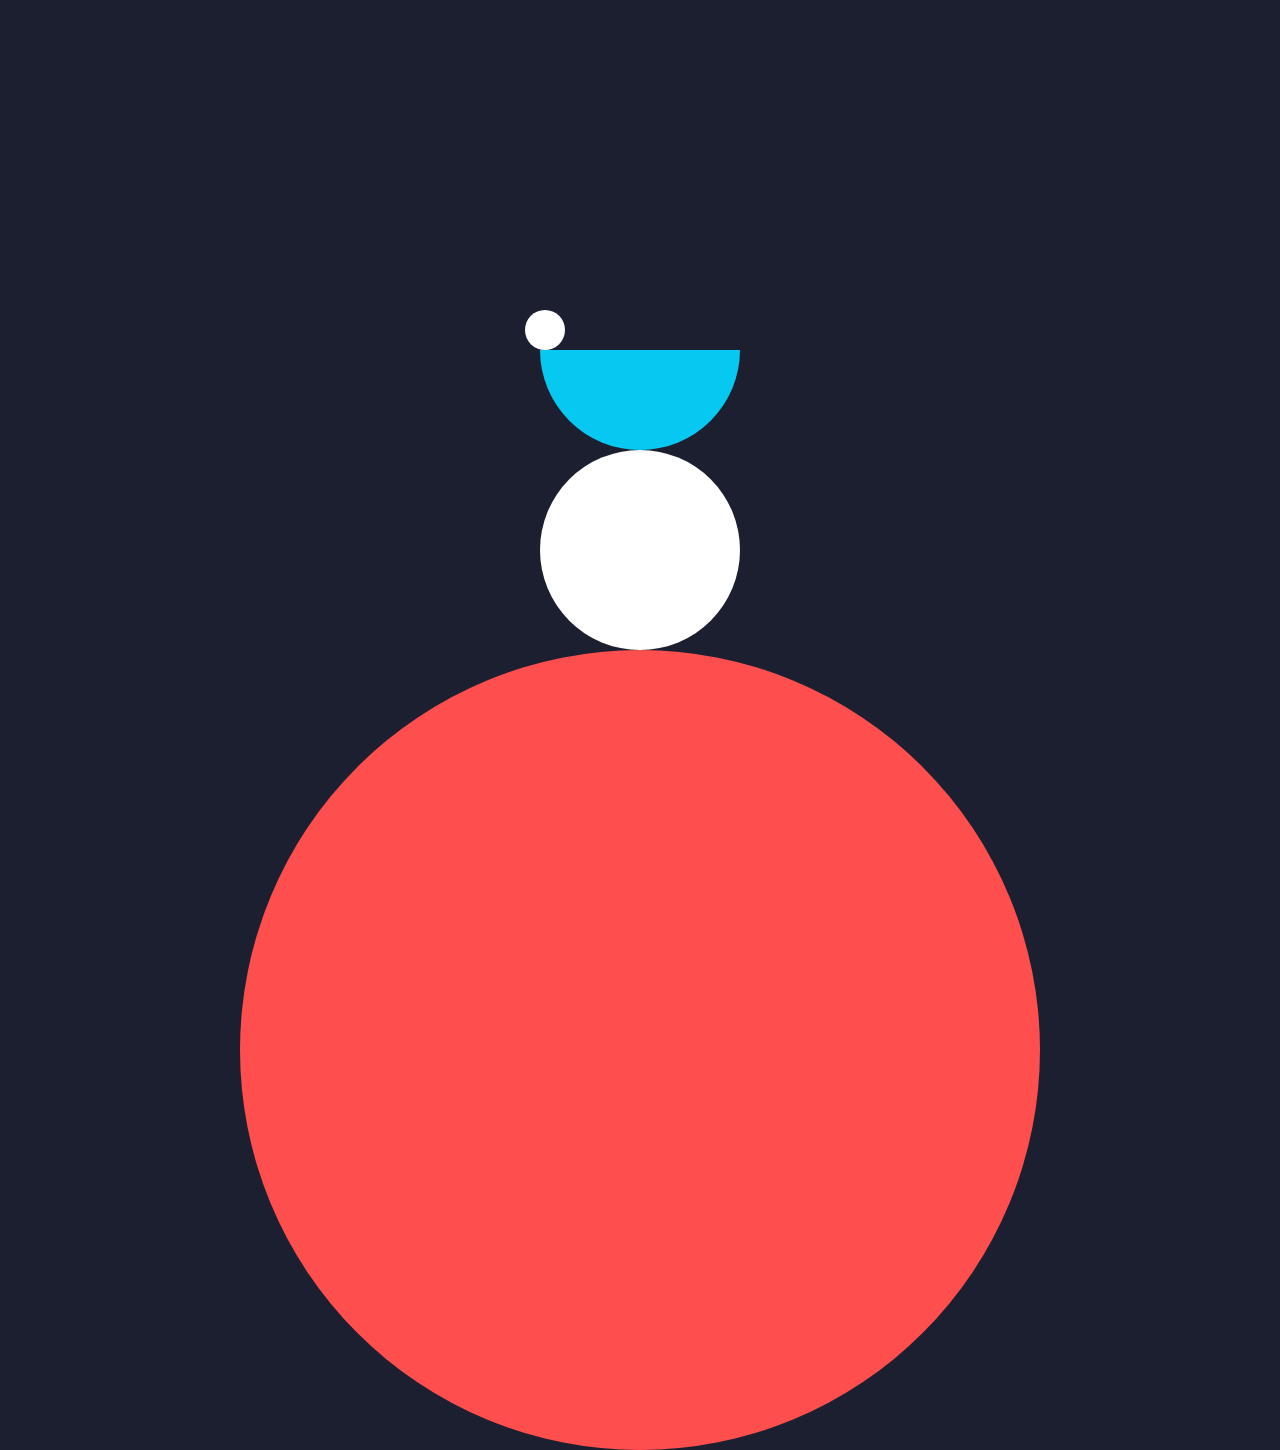
<file: balance/index.html>
<!DOCTYPE html>
<html lang="en">
<head>
    <meta charset="UTF-8">
    <title>Balance</title>
    <link rel="stylesheet" href="style.css">
</head>
<body>
<div class="container">
    <div class="loader">
        <div class="ball"></div>
    </div>
</div>
</body>
</html>
</file>
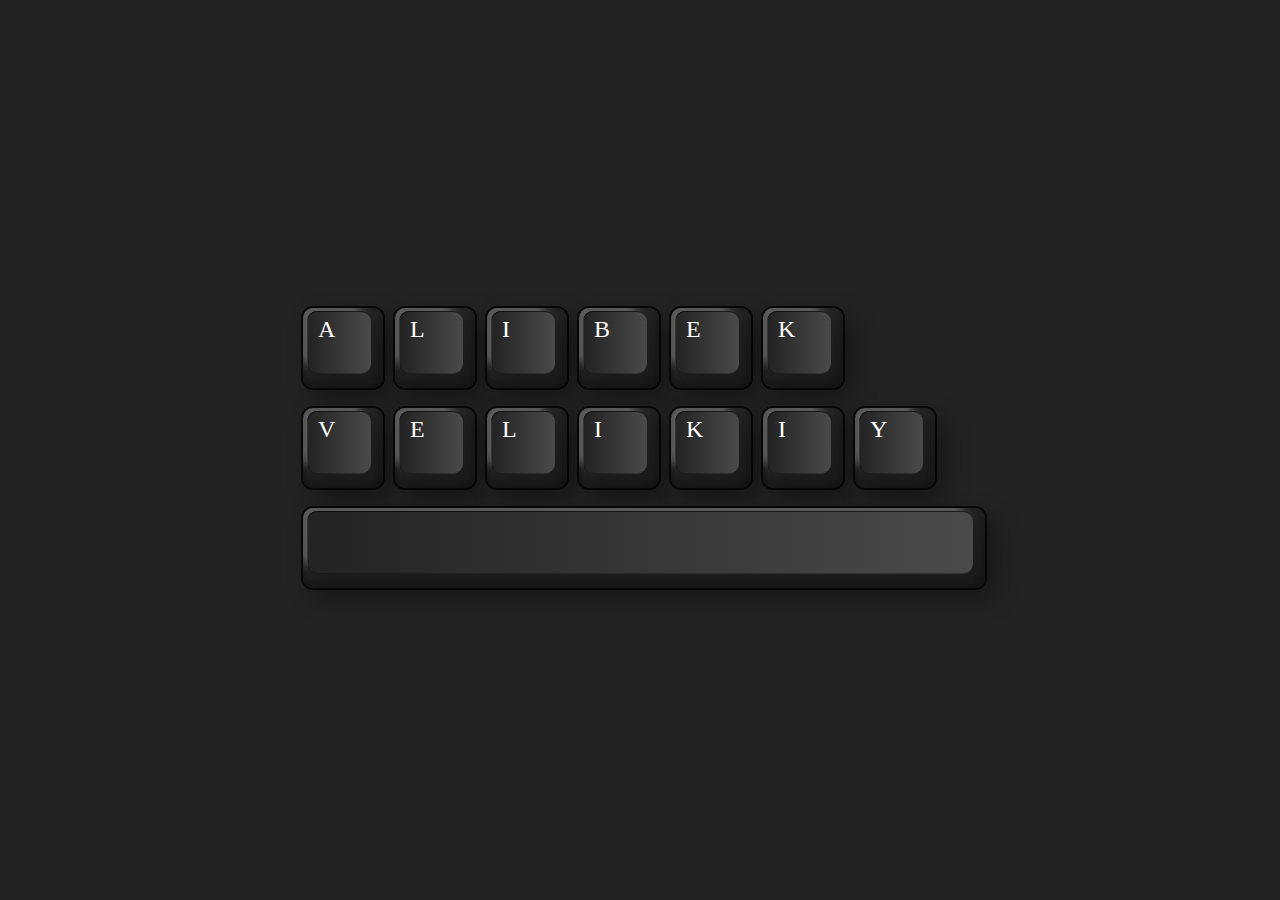
<file: keyboard/index.html>
<!DOCTYPE html>
<html lang="en">
<head>
    <meta charset="UTF-8">
    <title>Keyboard Keys</title>
    <link rel="stylesheet" href="style.css">
</head>
<body>
    <div>
        <span><i>a</i></span>
        <span><i>l</i></span>
        <span><i>i</i></span>
        <span><i>b</i></span>
        <span><i>e</i></span>
        <span><i>k</i></span>
        <br>
        <span><i>v</i></span>
        <span><i>e</i></span>
        <span><i>l</i></span>
        <span><i>i</i></span>
        <span><i>k</i></span>
        <span><i>i</i></span>
        <span><i>y</i></span>
        <span><i> </i></span>
    </div>
</body>
</html>
</file>
<file: balance/style.css>
* {
    margin: 0;
    padding: 0;
    box-sizing: border-box;
}

body {
    display: flex;
    justify-content: center;
    align-items: center;
    min-height: 100vh;
    background: #1c1f2f;
    overflow: hidden;
}

.container {
    position: relative;
    transform: translateY(-100px);
}

.container::before {
    content: '';
    position: absolute;
    top: 200px;
    width: 200px;
    height: 200px;
    background: #fff;
    border-radius: 50%;
    animation: animateCircle 4s ease-in-out infinite;
}

@keyframes animateCircle {
    0% {
        transform: translateX(15px);
    }
    50% {
        transform: translateX(-15px);
    }
    100% {
        transform: translateX(15px);
    }
}

.container::after {
    content: '';
    position: absolute;
    left: 50%;
    transform: translateX(-50%);
    top: 400px;
    width: 800px;
    height: 800px;
    background: #fe4e4e;
    border-radius: 50%;
}

.container .loader {
    position: relative;
    width: 200px;
    height: 200px;
    animation: animate 4s ease-in-out infinite;
    /*background: #f00;*/
}

@keyframes animate {
    0% {
        transform: rotate(50deg);
    }
    50% {
        transform: rotate(-50deg);
    }
    100% {
        transform: rotate(50deg);
    }
}

.container .loader::before {
    content: '';
    position: absolute;
    bottom: 0;
    width: 200px;
    height: 100px;
    background: #06c8f0;
    border-bottom-left-radius: 100px;
    border-bottom-right-radius: 100px;
}


.container .loader .ball {
    position: absolute;
    top: 50%;
    left: -15px;
    width: 40px;
    height: 40px;
    background: #fff;
    border-radius: 50%;
    transform: translateY(-100%);
    animation: animateBall 4s ease-in-out infinite;
}

@keyframes animateBall {
    0% {
        transform: translateY(-100%) translateX(-30px);
    }
    50% {
        transform: translateY(-100%) translateX(220px);
    }
    100% {
        transform: translateY(-100%) translateX(-30px);
    }
}
</file>
<file: keyboard/style.css>
* {
    margin: 0;
    padding: 0;
    box-sizing: border-box;
    font-family: consolas, serif;
}

body {
    display: flex;
    justify-content: center;
    align-items: center;
    min-height: 100vh;
    background-color: #232323;
}

span {
    position: relative;
    display: inline-block;
    width: 80px;
    height: 80px;
    padding: 8px 15px;
    margin: 8px 4px;
    border-radius: 10px;
    background: linear-gradient(180deg, #282828, #202020);
    box-shadow: inset -8px 0 8px rgba(0, 0, 0, 0.15),
    inset 0 -8px 8px rgba(0, 0, 0, 0.25),
    0 0 0 2px rgba(0, 0, 0, 0.75),
    10px 10px 25px rgba(0, 0, 0, 0.4);
    overflow: hidden;
}


span:last-child {
    width: 100%;
}
span::before {
    content: '';
    position: absolute;
    top: 3px;
    left: 4px;
    bottom: 14px;
    right: 12px;
    background: linear-gradient(90deg, #232323, #4a4a4a);
    border-radius: 10px;
    box-shadow: -10px -10px 10px rgba(255, 255, 255, 0.25),
    10px 5px 10px rgba(0, 0, 0, 0.15);
    border-left: 1px solid #0004;
    border-bottom: 1px solid #0004;
    border-top: 1px solid #0009;;
}

span i {
    position: relative;
    color: #fff;
    font-style: normal;
    font-size: 1.5em;
    text-transform: uppercase;
}
</file>
